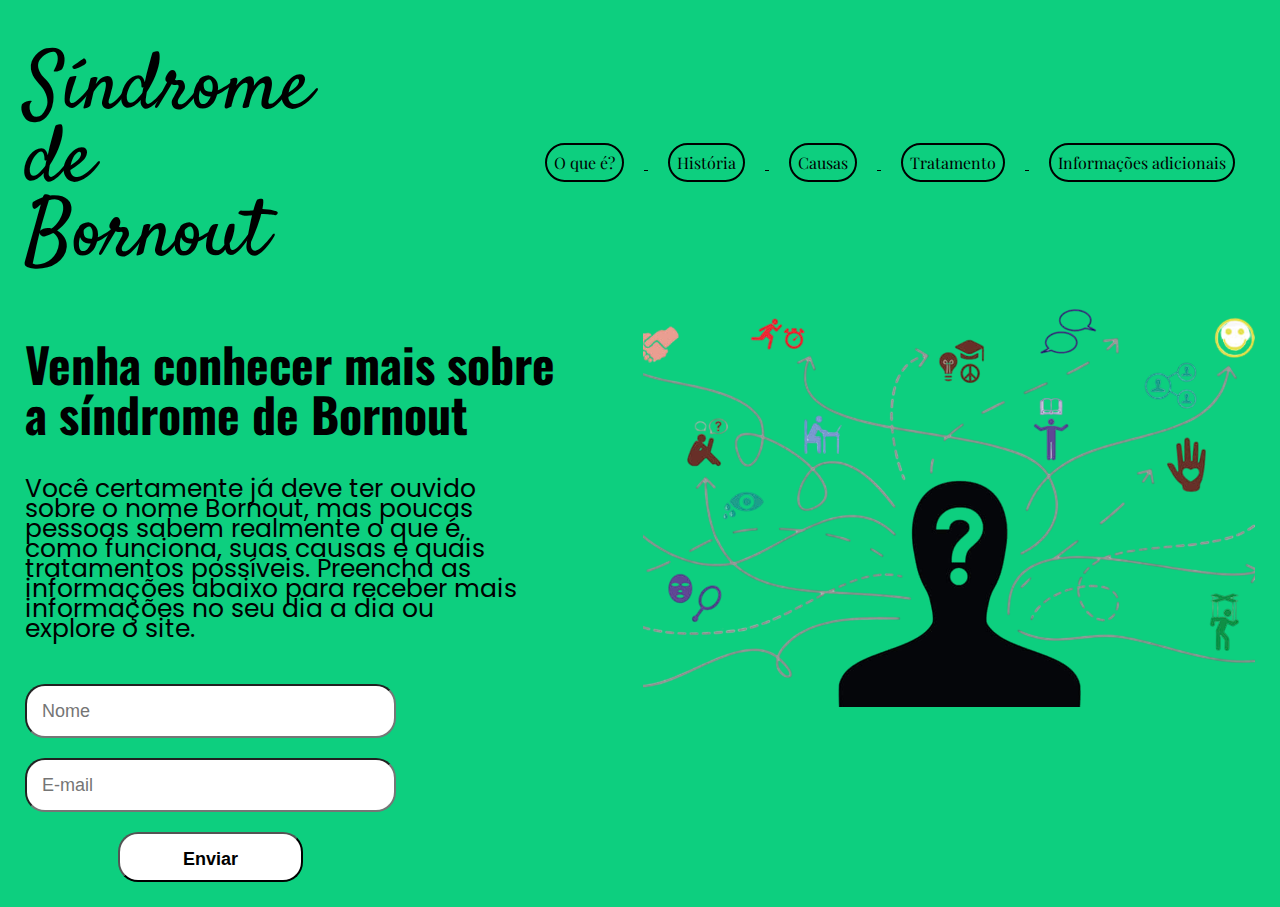
<file: index.html>
<!DOCTYPE html>
<html lang="en">

<head>
    <meta charset="UTF-8">
    <meta name="viewport" content="width=device-width, initial-scale=1.0">
    <title>Página Inicial</title>
    <link href="./css/principal.css" rel="stylesheet">
    <style>
        @import url('https://fonts.googleapis.com/css2?family=Oswald&family=Playfair+Display:ital,wght@0,500;1,400&family=Poppins:ital,wght@1,200&family=Roboto:ital,wght@0,300;1,500&family=Satisfy&family=Sigmar+One&display=swap');
    </style>
</head>

<body>
    <header>
        <div id="title">
            <h1>Síndrome</h1>
            <h1>de</h1>
            <h1>Bornout</h1>
        </div>
        <nav>
            <ul style="list-style: none;">
                <a href="oquee.html">
                    <li class="btn">O que é?</li>
                </a>
                <a href="historia.html">
                    <li class="btn">História</li>
                </a>
                <a href="diagnostico.html">
                    <li class="btn">Causas</li>
                </a>
                <a href="tratamento.html">
                    <li class="btn">Tratamento</li>
                </a>
                <a href="informacoes.html">
                    <li class="btn">Informações adicionais</li>
                </a>
            </ul>
        </nav>
    </header>
    <main>
        <aside>
            <h2><span>Venha conhecer mais sobre<br> </span>a síndrome de Bornout</h2>
            <p>Você certamente já deve ter ouvido sobre o nome Bornout, mas poucas pessoas sabem realmente o que é,
                como funciona, suas causas e quais tratamentos possíveis. Preencha as informações abaixo para
                receber
                mais informações no seu dia a dia ou explore o site.</p>
            <form>
                <input type="text" placeholder="Nome">
                <input type="email" placeholder="E-mail">
                <center><input type="submit" value="Enviar"></center>
            </form>
        </aside>
        <article>
            <img src="./img/transtorno.png" alt="transtorno-representação">
        </article>
    </main>
</body>

</html>
</file>
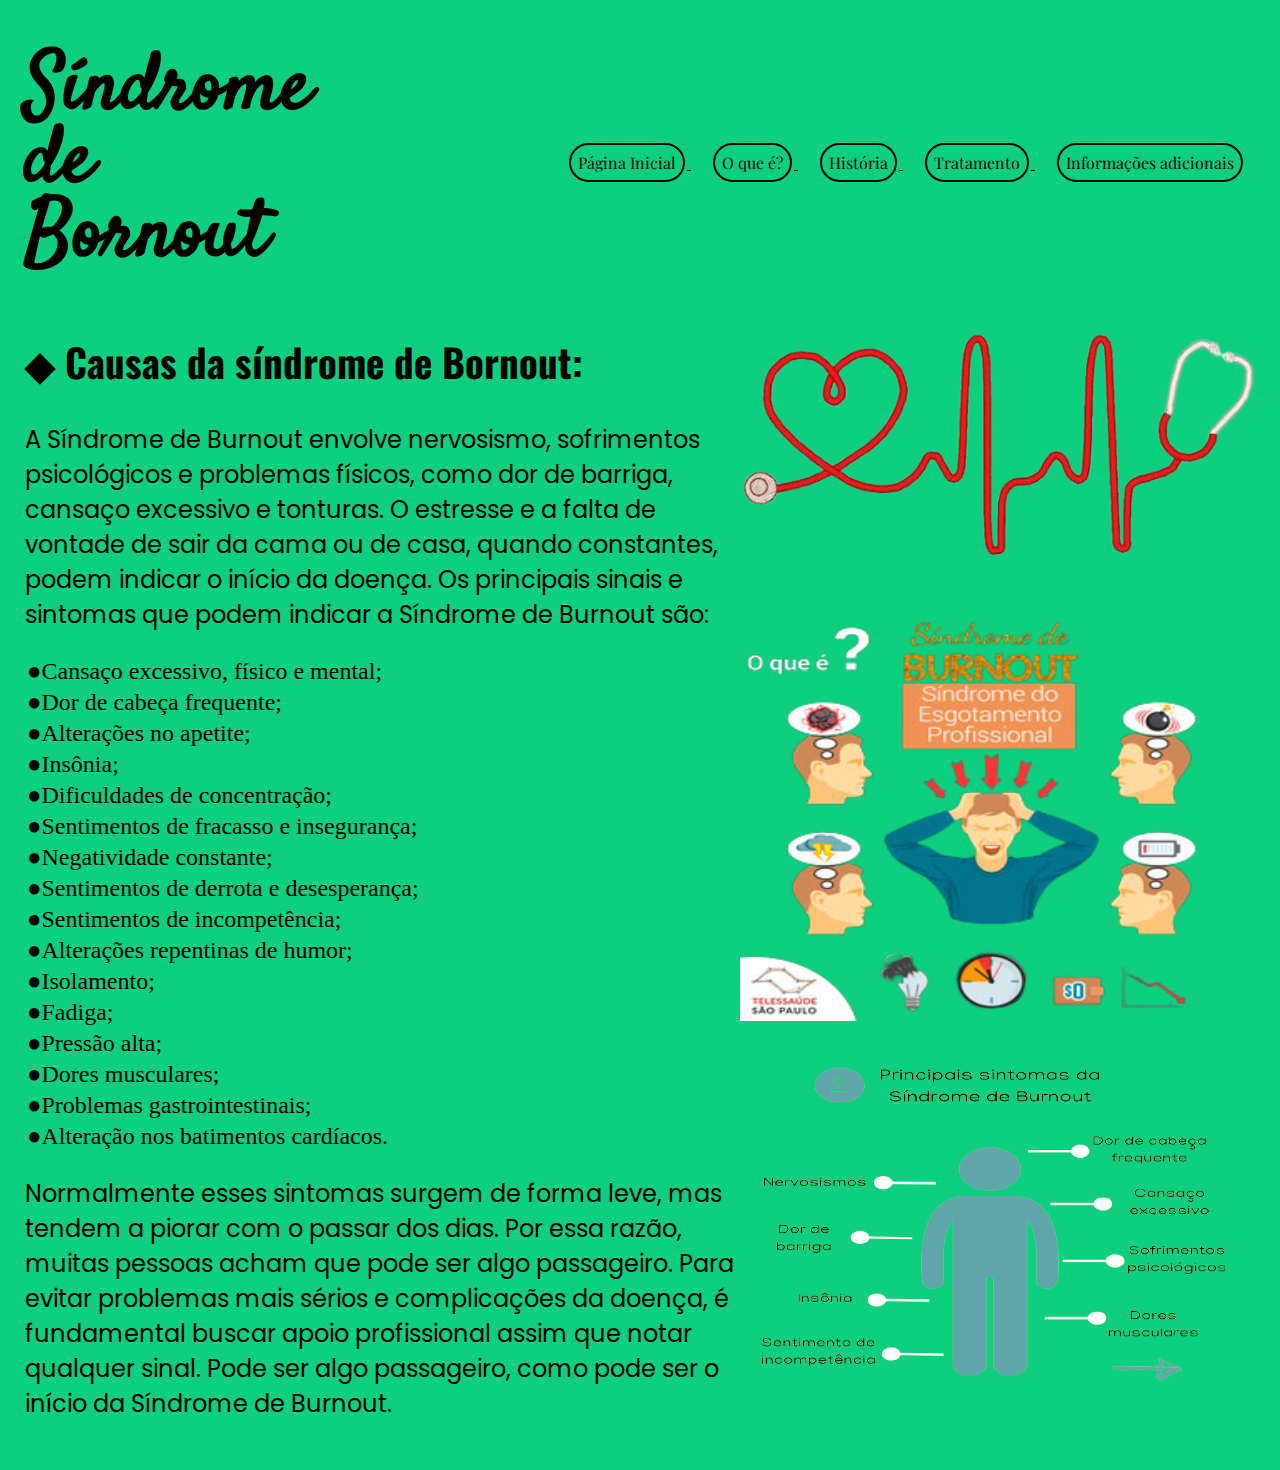
<file: diagnostico.html>
<!DOCTYPE html>
<html lang="en">

<head>
    <meta charset="UTF-8">
    <meta name="viewport" content="width=device-width, initial-scale=1.0">
    <title>Causas</title>
    <link href="./css/diagnostico.css" rel="stylesheet">
    <style>
        @import url('https://fonts.googleapis.com/css2?family=Oswald&family=Playfair+Display:ital,wght@0,500;1,400&family=Poppins:ital,wght@1,200&family=Roboto:ital,wght@0,300;1,500&family=Satisfy&display=swap');
    </style>
</head>

<body>
    <header>
        <div id="title">
            <h1>Síndrome</h1>
            <h1>de</h1>
            <h1>Bornout</h1>
        </div>
        <nav>
            <ul>
                <a href="index.html">
                    <li class="btn">Página Inicial</li>
                </a>
                <a href="oquee.html">
                    <li class="btn">O que é?</li>
                </a>
                <a href="historia.html">
                    <li class="btn">História</li>
                </a>
                <a href="tratamento.html">
                    <li class="btn">Tratamento</li>
                </a>
                <a href="informacoes.html">
                    <li class="btn">Informações adicionais</li>
                </a>
            </ul>
        </nav>
    </header>
    <main>
        <aside>
            <h2>◆ Causas da síndrome de Bornout:</h2>
            <p> A Síndrome de Burnout envolve nervosismo, sofrimentos psicológicos e problemas físicos, como dor de
                barriga, cansaço excessivo e tonturas. O estresse e a falta de vontade de sair da cama ou de casa,
                quando constantes, podem indicar o início da doença. Os principais sinais e sintomas que podem indicar a
                Síndrome de Burnout são:<br></p>
            <p>
                <li class="lista">●Cansaço excessivo, físico e mental;</li><br>
                <li class="lista">●Dor de cabeça frequente;</li><br>
                <li class="lista">●Alterações no apetite;</li><br>
                <li class="lista">●Insônia;</li><br>
                <li class="lista">●Dificuldades de concentração;</li><br>
                <li class="lista">●Sentimentos de fracasso e insegurança;</li><br>
                <li class="lista">●Negatividade constante;</li><br>
                <li class="lista">●Sentimentos de derrota e desesperança;</li><br>
                <li class="lista">●Sentimentos de incompetência;</li><br>
                <li class="lista">●Alterações repentinas de humor;</li><br>
                <li class="lista">●Isolamento;</li><br>
                <li class="lista">●Fadiga;</li><br>
                <li class="lista">●Pressão alta;</li><br>
                <li class="lista">●Dores musculares;</li><br>
                <li class="lista">●Problemas gastrointestinais;</li><br>
                <li class="lista">●Alteração nos batimentos cardíacos.</li><br>
            </p>
            <p>
                Normalmente esses sintomas surgem de forma leve, mas tendem a piorar com o passar dos dias. Por essa
                razão, muitas pessoas acham que pode ser algo passageiro. Para evitar problemas mais sérios e
                complicações da doença, é fundamental buscar apoio profissional assim que notar qualquer sinal. Pode ser
                algo passageiro, como pode ser o início da Síndrome de Burnout.
            </p>
            <form></form>
        </aside><br><br>
        <article>
            <img height="300px" src="./img/estetoscopio.png" alt="estetoscópio"><br><br>
            <img height="400px" width="500px" src="./img/causas.png" alt="causas-de-bornout "><br><br>
            <img  height="350px" width="500px" src="./img/princau.png" alt="principais-causas-bornout ">
        </article>

</body>

</html>
</file>
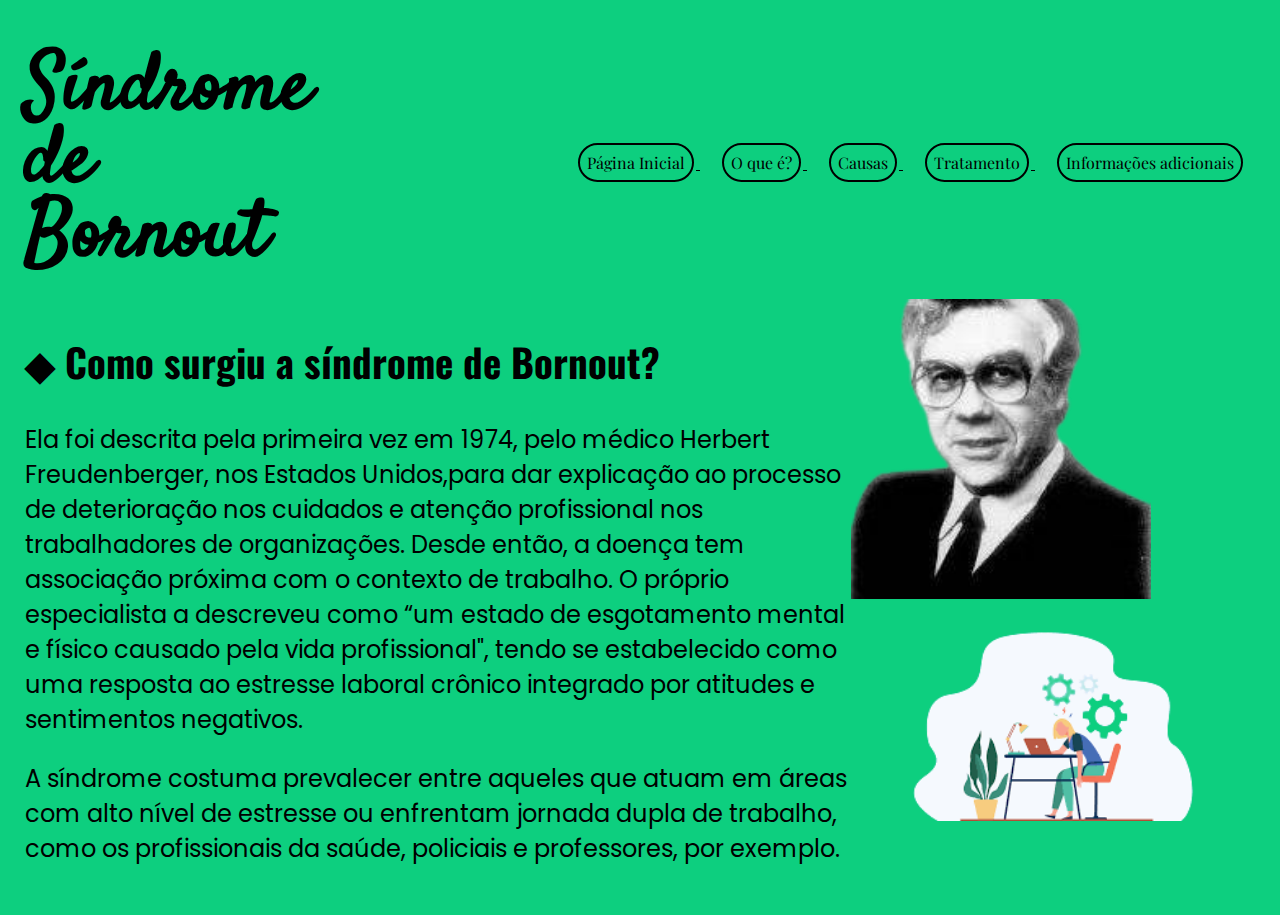
<file: historia.html>
<!DOCTYPE html>
<html lang="en">

<head>
    <meta charset="UTF-8">
    <meta name="viewport" content="width=device-width, initial-scale=1.0">
    <title>História</title>
    <link href="./css/historia.css" rel="stylesheet">
    <style>
        @import url('https://fonts.googleapis.com/css2?family=Oswald&family=Playfair+Display:ital,wght@0,500;1,400&family=Poppins:ital,wght@1,200&family=Roboto:ital,wght@0,300;1,500&family=Satisfy&family=Sigmar+One&display=swap');
    </style>
</head>

<body>
    <header>
        <div id="title">
            <h1>Síndrome</h1>
            <h1>de</h1>
            <h1>Bornout</h1>
        </div>
        <nav>
            <ul style="list-style: none;">
                <a href="index.html">
                    <li class="btn">Página Inicial</li>
                </a>
                <a href="oquee.html">
                    <li class="btn">O que é?</li>
                </a>
                <a href="diagnostico.html">
                    <li class="btn">Causas</li>
                </a>
                <a href="tratamento.html">
                    <li class="btn">Tratamento</li>
                </a>
                <a href="informacoes.html">
                    <li class="btn">Informações adicionais</li>
                </a>
            </ul>
        </nav>
    </header>
    <main>
        <aside>
            <h2>◆ Como surgiu a síndrome de Bornout? </h2>
            <p>Ela foi descrita pela primeira vez em 1974, pelo médico Herbert Freudenberger, nos Estados Unidos,para
                dar explicação ao processo de deterioração nos cuidados e atenção profissional nos trabalhadores de
                organizações. Desde então, a doença tem associação próxima com o contexto de trabalho. O próprio
                especialista a descreveu como “um estado de esgotamento mental e físico causado pela vida profissional",
                tendo se estabelecido como uma resposta ao estresse laboral crônico integrado por atitudes e
                sentimentos negativos.</p>
            <p>
                A síndrome costuma prevalecer entre aqueles que atuam em áreas com alto nível de estresse ou enfrentam
                jornada dupla de trabalho, como os profissionais da saúde, policiais e professores, por exemplo.
            </p>
            <form></form>
        </aside><br><br>
        <article>
            <img height="300px" src="./img/medico.png" alt="Herbert Freudenberger"><br><br>
            <img height="200px" src="./img/born1.png" alt="bornout ">
        </article>
    </main>
</body>

</html>
</file>
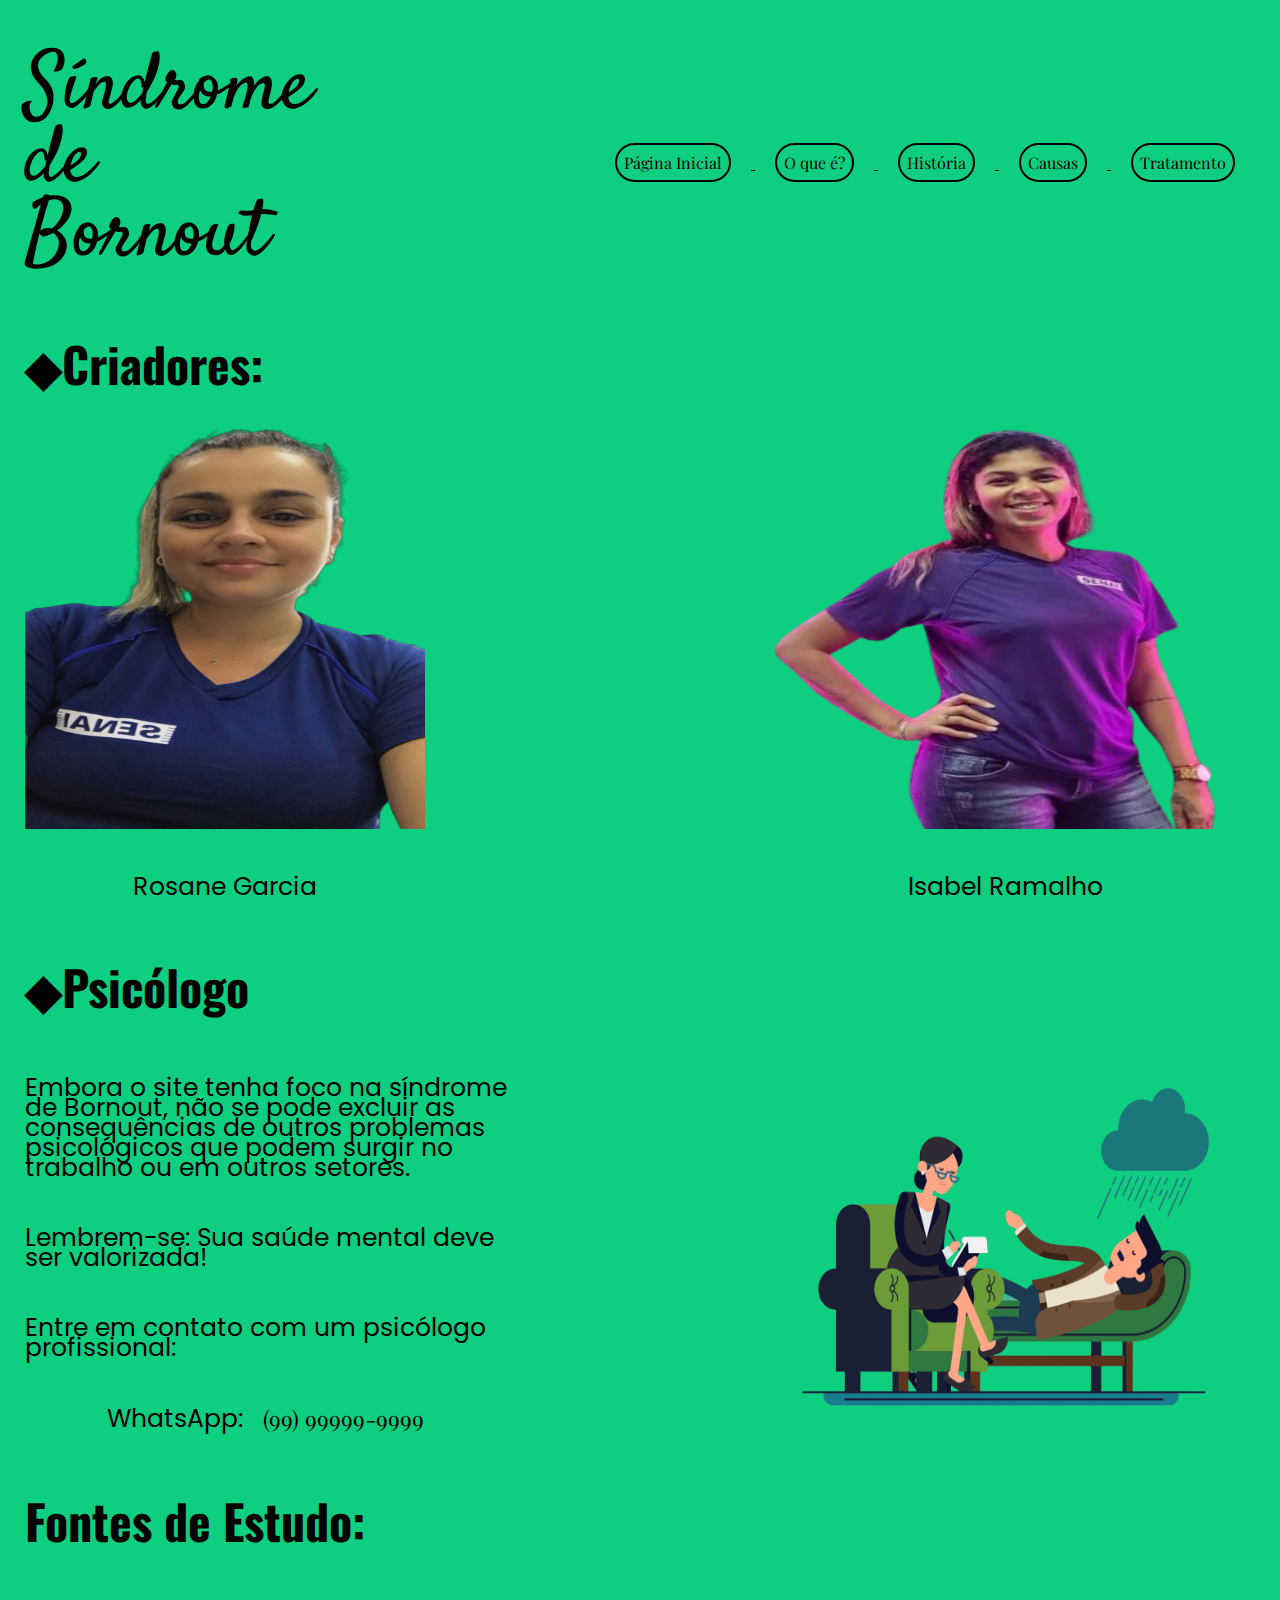
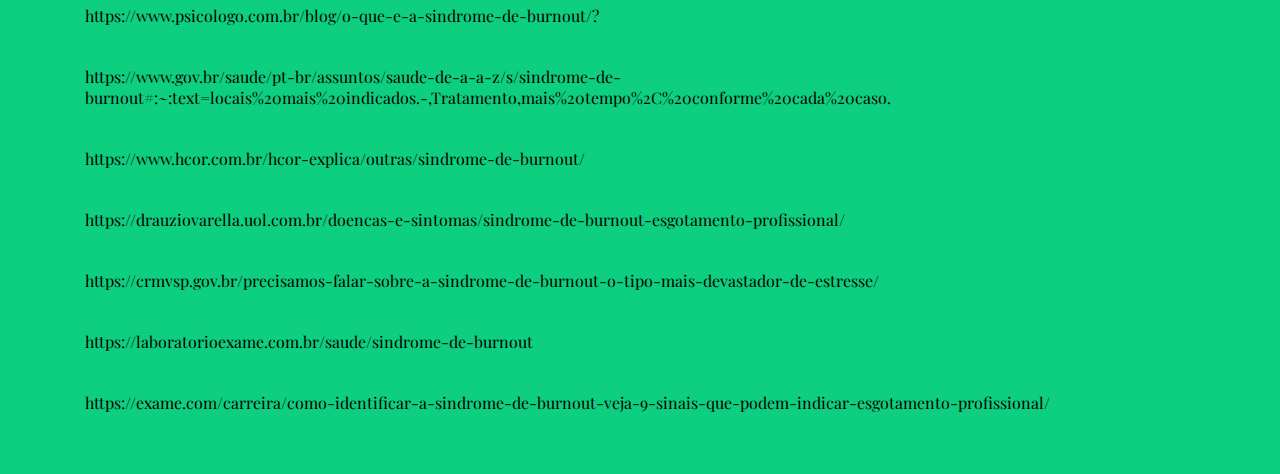
<file: informacoes.html>
<!DOCTYPE html>
<html lang="en">

<head>
    <meta charset="UTF-8">
    <meta name="viewport" content="width=device-width, initial-scale=1.0">
    <title>Informações adicionais</title>
    <link href="./css/informacao.css" rel="stylesheet">
    <style>
        @import url('https://fonts.googleapis.com/css2?family=Oswald&family=Playfair+Display:ital,wght@0,500;1,400&family=Poppins:ital,wght@1,200&family=Roboto:ital,wght@0,300;1,500&family=Satisfy&display=swap');
    </style>
</head>

<body>
    <header>
        <div id="title">
            <h1>Síndrome</h1>
            <h1>de</h1>
            <h1>Bornout</h1>
        </div>
        <nav>
            <ul style="list-style: none;">
                <a href="index.html">
                    <li class="btn">Página Inicial</li>
                </a>
                <a href="oquee.html">
                    <li class="btn">O que é?</li>
                </a>
                <a href="historia.html">
                    <li class="btn">História</li>
                </a>
                <a href="diagnostico.html">
                    <li class="btn">Causas</li>
                </a>
                <a href="tratamento.html">
                    <li class="btn">Tratamento</li>
                </a>
            </ul>
        </nav>
    </header>
    <main>
        <aside>
            <h2>◆Criadores:</h2>
            <article class="art">
                <div class="rosane">
                    <img width="400px" height="400px" src="./img/rosane.png" alt="rosane"><br>
                    <p>Rosane Garcia</p>
                </div>
                <div class="prima">
                    <img width="500px" height="400px" src="./img/prima.png" alt="prima"><br>
                    <p>Isabel Ramalho</p>
                </div>
            </article>
            <h2>◆Psicólogo</h2>
            <article class="psc">
                <div class="final">
                    <p>Embora o site tenha foco na síndrome de Bornout, não se pode excluir as consequências de outros
                        problemas
                        psicológicos que podem surgir no trabalho ou em outros setores.</p>
                    <p>Lembrem-se: Sua saúde mental deve ser valorizada!</p>
                    <P>Entre em contato com um psicólogo profissional:</P>
                    <div class="whats">
                        <p>WhatsApp:</p>
                        <a href="#">
                            <li class="site" class="btn">(99) 99999-9999</li>
                        </a>
                    </div>
                </div>
                <div>
                    <img width="500px" height="400px" src="./img/psicologo.png" alt="psicologo"><br>
                </div>
            </article>
            <h2>Fontes de Estudo:</h2>
            <div>
                <ul style="list-style: none;">
                    <a href="#">
                        <li class="site" class="btn">https://www.psicologo.com.br/blog/o-que-e-a-sindrome-de-burnout/?
                        </li>
                    </a>
                    <a href="#">
                        <li class="site" class="btn">
                            https://www.gov.br/saude/pt-br/assuntos/saude-de-a-a-z/s/sindrome-de-burnout#:~:text=locais%20mais%20indicados.-,Tratamento,mais%20tempo%2C%20conforme%20cada%20caso.
                        </li>
                    </a>
                    <a href="#">
                        <li class="site" class="btn">https://www.hcor.com.br/hcor-explica/outras/sindrome-de-burnout/
                        </li>
                    </a>
                    <a href="#">
                        <li class="site" class="btn">
                            https://drauziovarella.uol.com.br/doencas-e-sintomas/sindrome-de-burnout-esgotamento-profissional/
                        </li>
                    </a>
                    <a href="#">
                        <li class="site" class="btn">
                            https://crmvsp.gov.br/precisamos-falar-sobre-a-sindrome-de-burnout-o-tipo-mais-devastador-de-estresse/
                        </li>
                    </a>
                    <a href="#">
                        <li class="site" class="btn">https://laboratorioexame.com.br/saude/sindrome-de-burnout</li>
                    </a>
                    <a href="#">
                        <li class="site" class="btn">
                            https://exame.com/carreira/como-identificar-a-sindrome-de-burnout-veja-9-sinais-que-podem-indicar-esgotamento-profissional/
                        </li>
                    </a>
                </ul>
            </div>
        </aside>
    </main>

</body>

</html>
</file>
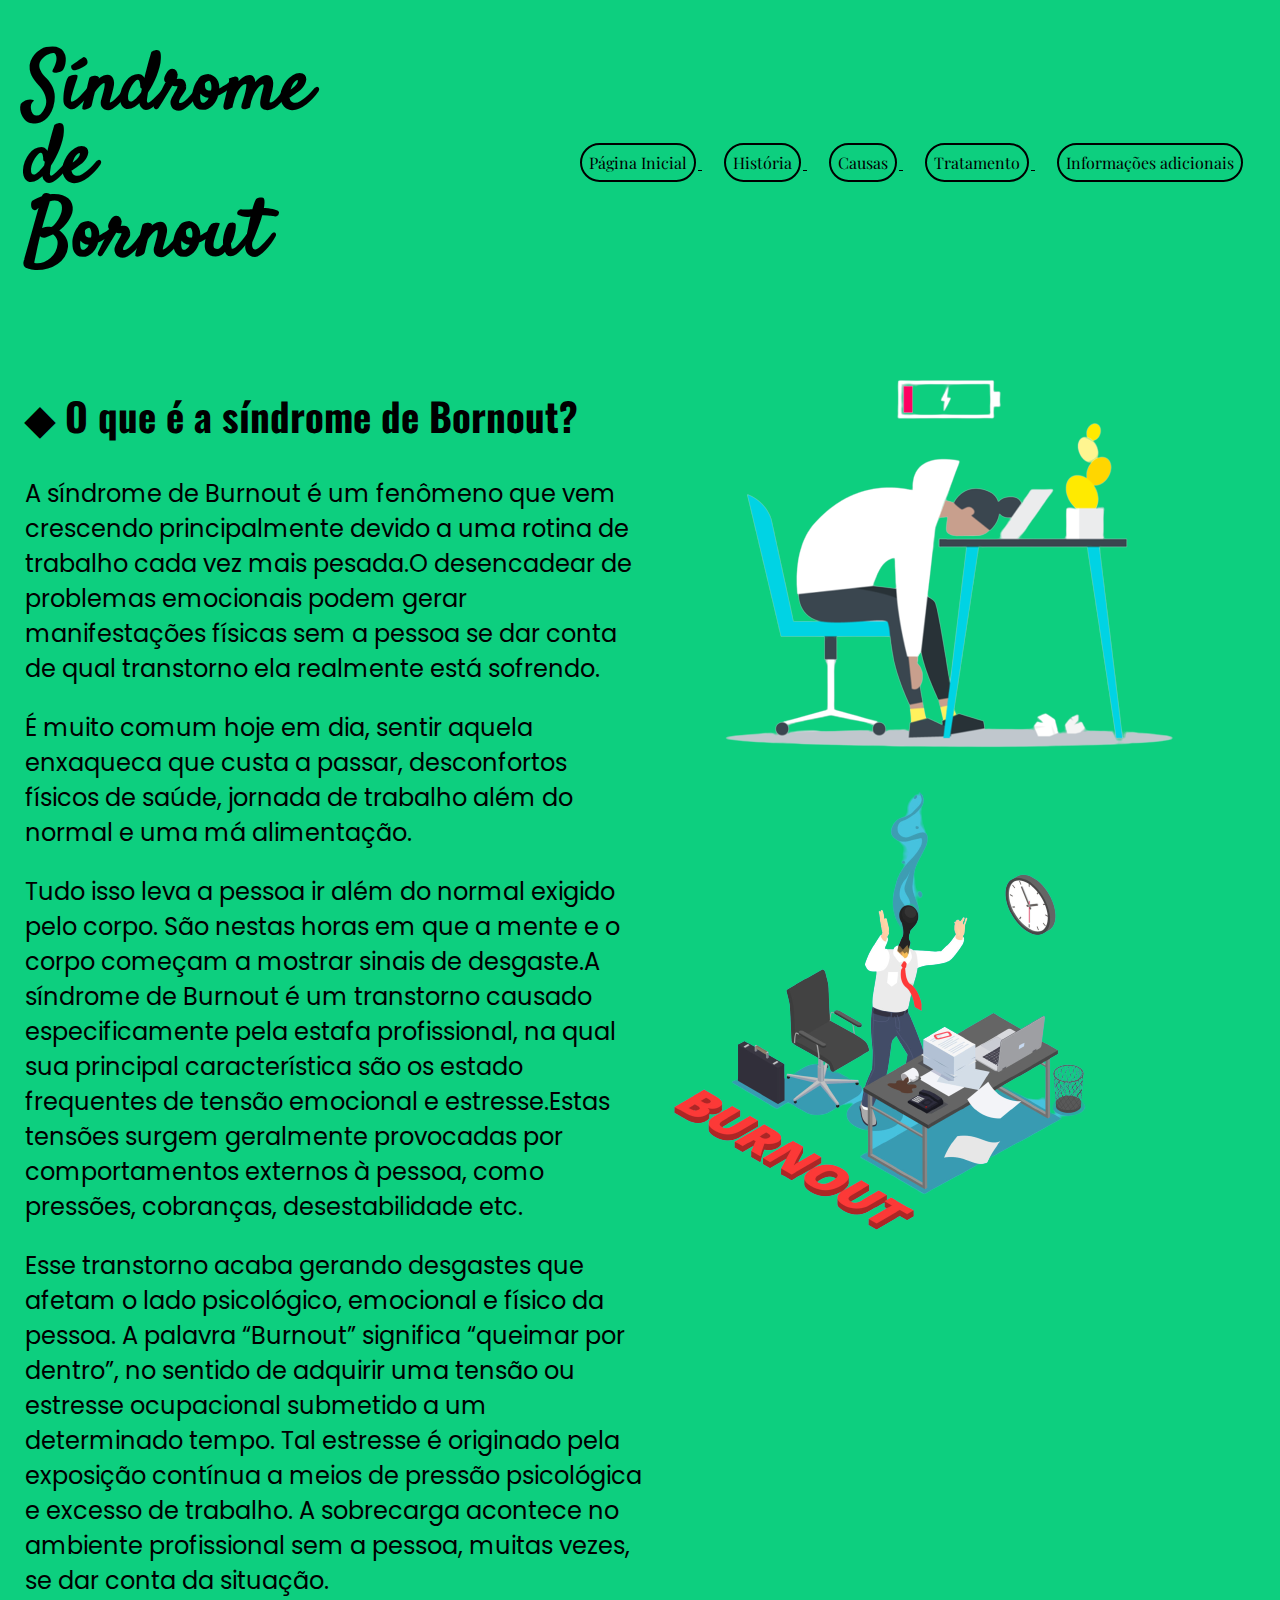
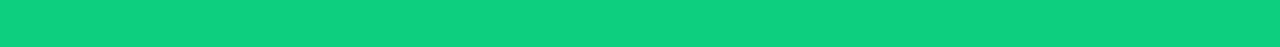
<file: oquee.html>
<!DOCTYPE html>
<html lang="en">

<head>
    <meta charset="UTF-8">
    <meta name="viewport" content="width=device-width, initial-scale=1.0">
    <title>O que é?</title>
    <link href="./css/oquee.css" rel="stylesheet">
    <style>
        @import url('https://fonts.googleapis.com/css2?family=Oswald&family=Playfair+Display:ital,wght@0,500;1,400&family=Poppins:ital,wght@1,200&family=Roboto:ital,wght@0,300;1,500&family=Satisfy&display=swap');
    </style>
</head>

<body>
    <header>
        <div id="title">
            <h1>Síndrome</h1>
            <h1>de</h1>
            <h1>Bornout</h1>
        </div>
        <nav>
            <ul style="list-style: none;">
                <a href="index.html">
                    <li class="btn">Página Inicial</li>
                </a>
                <a href="historia.html">
                    <li class="btn">História</li>
                </a>
                <a href="diagnostico.html">
                    <li class="btn">Causas</li>
                </a>
                <a href="tratamento.html">
                    <li class="btn">Tratamento</li>
                </a>
                <a href="informacoes.html">
                    <li class="btn">Informações adicionais</li>
                </a>
            </ul>
        </nav>
    </header><br><br><br>   
    <main>
        <aside>
            <h2>◆ O que é a síndrome de Bornout? </h2>
            <p> A síndrome de Burnout é um fenômeno que vem crescendo principalmente devido a uma rotina de trabalho
                cada vez mais pesada.O desencadear de problemas emocionais podem gerar manifestações físicas sem a
                pessoa se dar conta de qual transtorno ela realmente está sofrendo.</p>
            <p>   
                É muito comum hoje em dia, sentir aquela enxaqueca que custa a passar, desconfortos físicos de
                saúde, jornada de trabalho além do normal e uma má alimentação.</p>

            <p>Tudo isso leva a pessoa ir além do normal exigido pelo corpo. São nestas horas em que a mente e o
                corpo começam a mostrar sinais de desgaste.A síndrome de Burnout é um transtorno causado
                especificamente pela estafa profissional, na qual sua principal característica são os estado
                frequentes de tensão emocional e estresse.Estas tensões surgem geralmente provocadas por
                comportamentos externos à pessoa, como pressões, cobranças, desestabilidade etc.</p> 
                
            <p> Esse transtorno acaba gerando desgastes que afetam o lado psicológico, emocional e físico da pessoa. A palavra
                “Burnout” significa “queimar por dentro”, no sentido de adquirir uma tensão ou estresse ocupacional
                submetido a um determinado tempo. Tal estresse é originado pela exposição contínua a meios de
                pressão psicológica e excesso de trabalho. A sobrecarga acontece no ambiente profissional sem a
                pessoa, muitas vezes, se dar conta da situação.</p>
            <form></form>
        </aside>
        <article>
            <img src="./img/esgotamento.png" alt="esgotamento"><br>
            <img src="./img/bornout.png" alt="bornout   ">
        </article>
    </main>
</body>

</html>
</file>
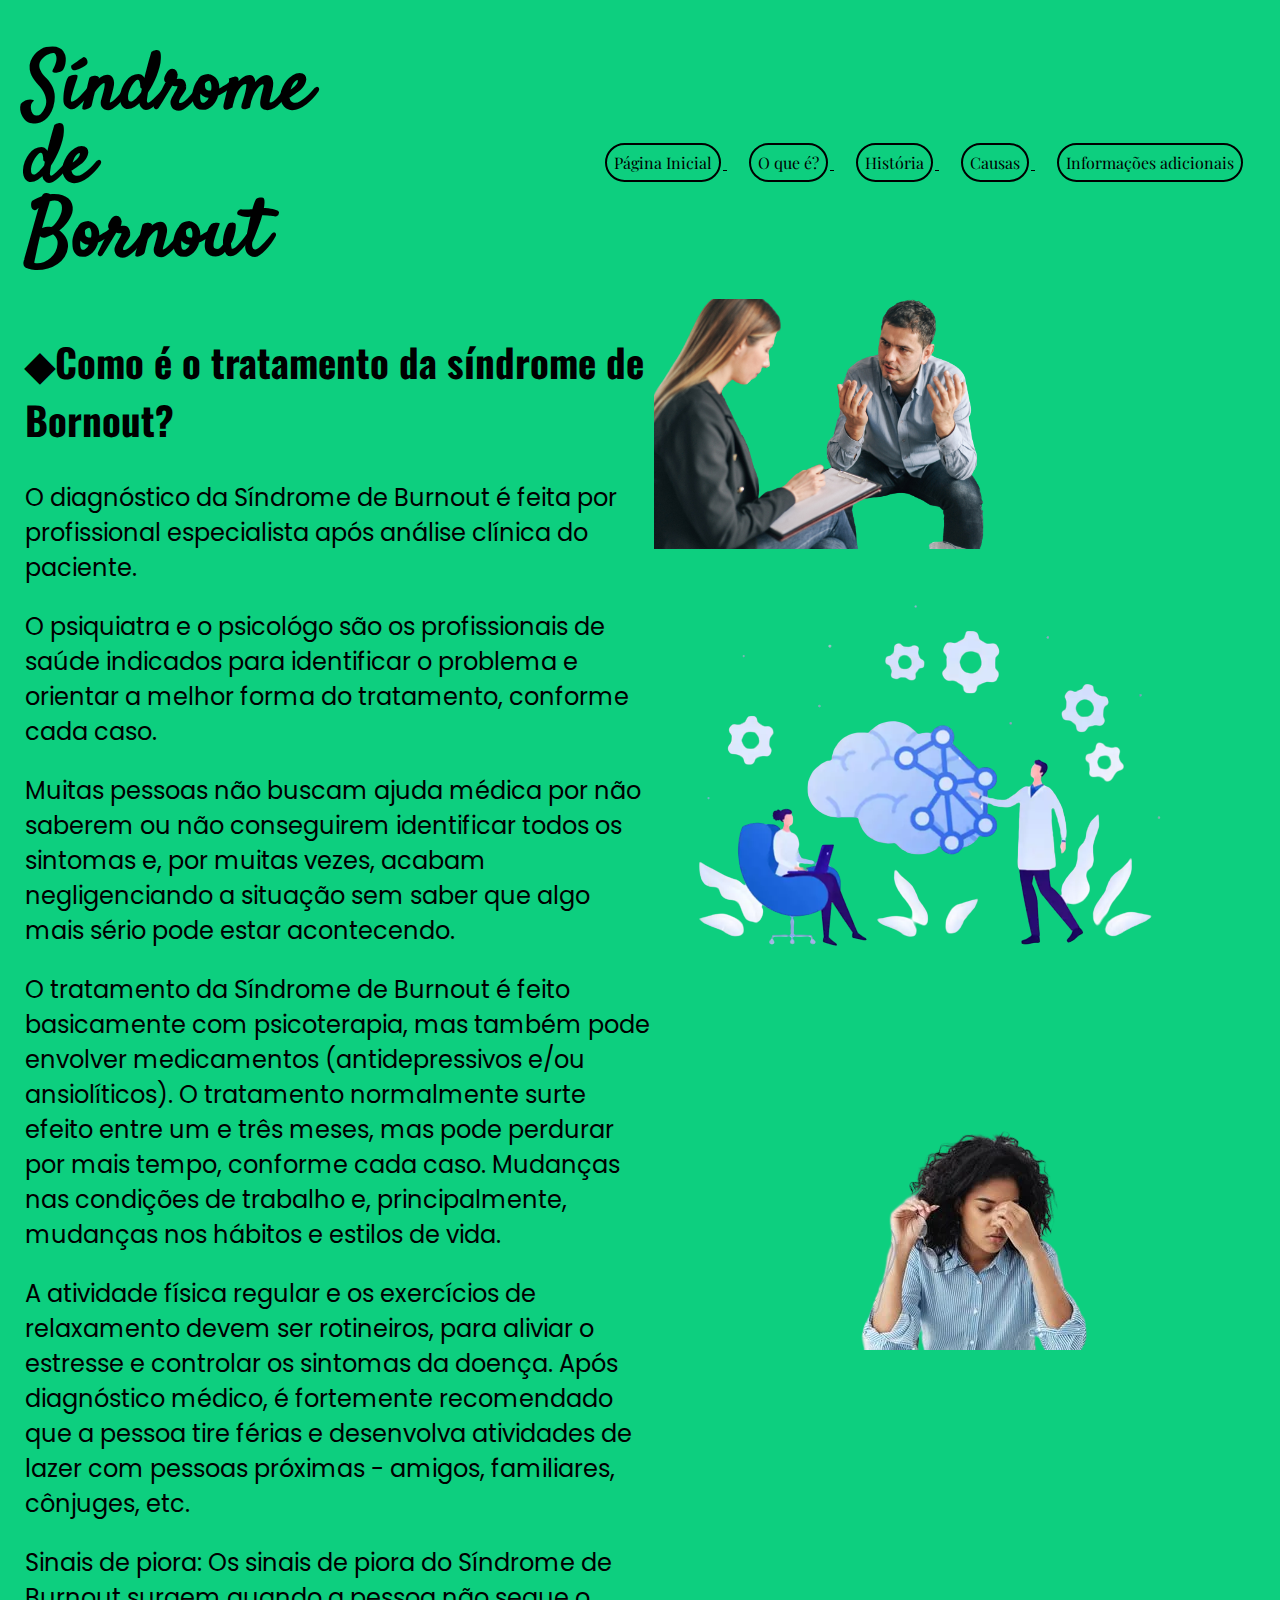
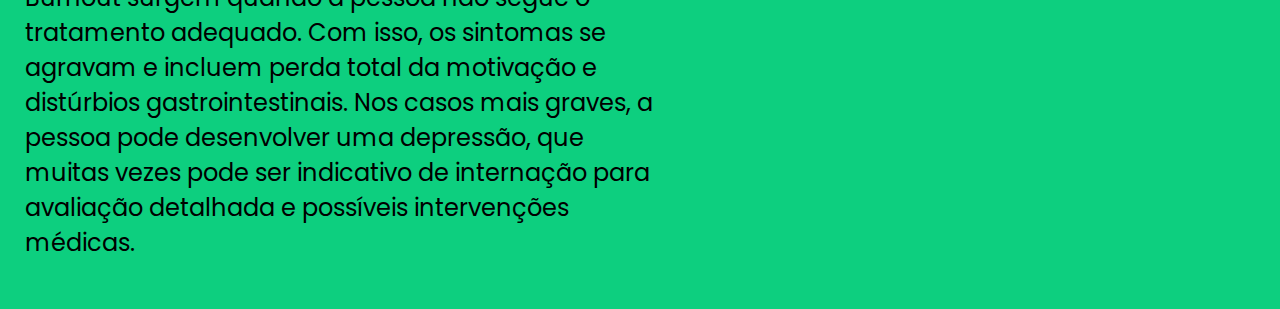
<file: tratamento.html>
<!DOCTYPE html>
<html lang="en">

<head>
    <meta charset="UTF-8">
    <meta name="viewport" content="width=device-width, initial-scale=1.0">
    <title>Tratamento</title>
    <link href="./css/tratamento.css" rel="stylesheet">
    <style>
        @import url('https://fonts.googleapis.com/css2?family=Oswald&family=Playfair+Display:ital,wght@0,500;1,400&family=Poppins:ital,wght@1,200&family=Roboto:ital,wght@0,300;1,500&family=Satisfy&display=swap');
    </style>
</head>

<body>
    <header>
        <div id="title">
            <h1>Síndrome</h1>
            <h1>de</h1>
            <h1>Bornout</h1>
        </div>
        <nav>
            <ul>
                <a href="index.html">
                    <li class="btn">Página Inicial</li>
                </a>
                <a href="oquee.html">
                    <li class="btn">O que é?</li>
                </a>
                <a href="historia.html">
                    <li class="btn">História</li>
                </a>
                <a href="diagnostico.html">
                    <li class="btn">Causas</li>
                </a>
                <a href="informacoes.html">
                    <li class="btn">Informações adicionais</li>
                </a>
            </ul>
        </nav>
    </header>
    <main>
        <aside>
            <h2>◆Como é o tratamento da síndrome de Bornout? </h2>
            <p> O diagnóstico da Síndrome de Burnout é feita por profissional especialista após análise clínica do
                paciente.</p>
            <p>
                O psiquiatra e o psicológo são os profissionais de saúde indicados para identificar o problema e
                orientar a melhor forma do tratamento, conforme cada caso.</p>
            <p>
                Muitas pessoas não buscam ajuda médica por não saberem ou não conseguirem identificar todos os sintomas
                e, por muitas vezes, acabam negligenciando a situação sem saber que algo mais sério pode estar
                acontecendo.</p>
            <p>
                O tratamento da Síndrome de Burnout é feito basicamente com psicoterapia, mas também pode envolver
                medicamentos (antidepressivos e/ou ansiolíticos). O tratamento normalmente surte efeito entre um e três
                meses, mas pode perdurar por mais tempo, conforme cada caso. Mudanças nas condições de trabalho e,
                principalmente, mudanças nos hábitos e estilos de vida.</p>
            <p>
                A atividade física regular e os exercícios de relaxamento devem ser rotineiros, para aliviar o estresse
                e controlar os sintomas da doença. Após diagnóstico médico, é fortemente recomendado que a pessoa tire
                férias e desenvolva atividades de lazer com pessoas próximas - amigos, familiares, cônjuges, etc.</p>
            <p>
                Sinais de piora: Os sinais de piora do Síndrome de Burnout surgem quando a pessoa não segue o tratamento
                adequado. Com isso, os sintomas se agravam e incluem perda total da motivação e distúrbios
                gastrointestinais. Nos casos mais graves, a pessoa pode desenvolver uma depressão, que muitas vezes pode
                ser indicativo de internação para avaliação detalhada e possíveis intervenções médicas.</p>
            <form></form>
        </aside>
        <article>
            <img height="250px" src="./img/image2.png" alt="bornout">
            <img src="./img/acomps.png" alt="Acompahamento"><br>
            <img src="./img/image3.png" alt="Acompahamento"><br>
        </article>
    </main>
</body>

</html>
</file>
<file: css/principal.css>
body{background-color:#0dcf7f;color:#000;max-width:1300px;margin:0 auto;padding:25px}header{display:flex;flex-direction:row;justify-content:space-between;align-items:center}h1{font-family:'satisfy';font-size:80px;line-height:20px}li{display:inline-block;margin:20px;list-style-type:none}a{color:#000;font-size:16px;font-family:'Playfair Display',serif}a:hover{color:#7fffd4;transition:.5s}h1{font-weight:300;font-size:50px}main{display:flex;flex-direction:row;margin-top:0;justify-content:space-between}h2{font-size:48px;line-height:50px;font-family:'Oswald',sans-serif}span{color:#000}P{line-height:20px;max-width:500px;font-size:25px;font-family:'Poppins',sans-serif}.btn{border:2px solid;border-radius:30px;padding:7px}.btn:hover{background-color:#7fffd4;color:#000;transition:.5s}form{display:flex;flex-direction:column;width:70%}input{margin-top:20px;height:20px;padding:15px;border-radius:20px;border:dash;font-size:18px}form [type="submit"]{height:50px;width:50%;background-color:#fff;font-weight:700}form [type="text"]:focus{box-shadow:0 0 4px;color:#000}form [type="email"]:focus{box-shadow:0 0 4px;color:#000}form [type="submit"]:hover{cursor:pointer}h1{font-family:satisfy;font-size:80px;line-height:20px}
</file>
<file: css/diagnostico.css>
body{background-color:#0dcf7f;color:#000;max-width:1300px;margin:0 auto;padding:25px}header{display:flex;flex-direction:row;justify-content:space-between;align-items:center}h1{font-family:'satisfy';font-size:80px;line-height:20px}a{color:#000;font-size:16px;margin:10px;font-family:'Playfair Display',serif}a:hover{color:#7fffd4;transition:.5s}li{display:inline-block;margin:2px;list-style-type:none}.lista{font-size:24px}.btn{border:2px solid;border-radius:30px;padding:7px}.btn:hover{background-color:#7fffd4;color:#000;transition:.5s}main{display:flex;flex-direction:row;margin-top:0;justify-content:space-between}h2{font-size:39px;font-family:'Oswald',sans-serif}p{font-size:24px;font-family:'Poppins',sans-serif}lista{font-size:500px}
</file>
<file: css/historia.css>
body{background-color:#0dcf7f;color:#000;max-width:1300px;margin:0 auto;padding:25px}header{display:flex;flex-direction:row;justify-content:space-between;align-items:center}h1{font-family:'satisfy';font-size:80px;line-height:20px}a{color:#000;font-size:16px;margin:10px;font-family:'Playfair Display',serif}a:hover{color:#7fffd4;transition:.5s}li{display:inline-block;margin:2px;list-style-type:none}.btn{border:2px solid;border-radius:30px;padding:7px}.btn:hover{background-color:#7fffd4;color:#000;transition:.5s}main{display:flex;flex-direction:row;margin-top:0;justify-content:space-between}h2{font-size:39px;font-family:'Oswald',sans-serif}p{font-size:24px;font-family:'Poppins',sans-serif}
</file>
<file: css/informacao.css>
body{background-color:#0dcf7f;color:#000;max-width:1300px;margin:0 auto;padding:25px}header{display:flex;flex-direction:row;justify-content:space-between;align-items:center}h1{font-family:'satisfy';font-size:80px;line-height:20px}li{display:inline-block;margin:20px;list-style-type:none}a{color:#000;font-size:16px;font-family:'Playfair Display',serif}a:hover{color:#7fffd4;transition:.5s}h1{font-weight:300;font-size:50px}main{display:flex;flex-direction:row;margin-top:0;justify-content:space-between}h2{font-size:48px;line-height:50px;font-family:'Oswald',sans-serif}span{color:#000}P{line-height:20px;max-width:500px;font-size:25px;font-family:'Poppins',sans-serif}.btn{border:2px solid;border-radius:30px;padding:7px}.btn:hover{background-color:#7fffd4;color:#000;transition:.5s}form{display:flex;flex-direction:column;width:70%}input{margin-top:20px;height:20px;padding:15px;border-radius:20px;border:dash;font-size:18px}form [type="submit"]{height:50px;width:50%;background-color:#fff;font-weight:700}form [type="text"]:focus{box-shadow:0 0 4px;color:#000}form [type="email"]:focus{box-shadow:0 0 4px;color:#000}form [type="submit"]:hover{cursor:pointer}h1{font-family:satisfy;font-size:80px;line-height:20px}aside ul{display:flex;flex-direction:column;justify-content:space-between;align-items:left}.site:hover{color:#000;transition:.5s}.whats{display:flex;flex-direction:row;align-items:center}.whats .site{font-size:23px}.art{justify-content:space-between;display:flex;flex-direction:row;font-size:20px}.rosane{display:flex;flex-direction:column;align-items:center}.prima{display:flex;flex-direction:column;align-items:center}.psc{display:flex;flex-direction:row;align-items:center;justify-content:space-between}.final{display:flex;flex-direction:column;align-items:center}
</file>
<file: css/oquee.css>
body{background-color:#0dcf7f;color:#000;max-width:1300px;margin:0 auto;padding:25px}header{display:flex;flex-direction:row;justify-content:space-between;align-items:center}h1{font-family:'satisfy';font-size:80px;line-height:20px}a{color:#000;font-size:16px;margin:10px;font-family:'Playfair Display',serif}a:hover{color:#7fffd4;transition:.5s}li{display:inline-block;margin:2px;list-style-type:none}.btn{border:2px solid;border-radius:30px;padding:7px}.btn:hover{background-color:#7fffd4;color:#000;transition:.5s}main{display:flex;flex-direction:row;margin-top:0;justify-content:space-between}h2{font-size:39px;font-family:'Oswald',sans-serif;color:#000}p{font-size:24px;font-family:'Poppins',sans-serif}
</file>
<file: css/tratamento.css>
body{background-color:#0dcf7f;color:#000;max-width:1300px;margin:0 auto;padding:25px}header{display:flex;flex-direction:row;justify-content:space-between;align-items:center}h1{font-family:'satisfy';font-size:80px;line-height:20px}a{color:#000;font-size:16px;margin:10px;font-family:'Playfair Display',serif}a:hover{color:#7fffd4;transition:.5s}li{display:inline-block;margin:2px;list-style-type:none}.btn{border:2px solid;border-radius:30px;padding:7px}.btn:hover{background-color:#7fffd4;color:#000;transition:.5s}main{display:flex;flex-direction:row;margin-top:0;justify-content:space-between}h2{font-size:39px;font-family:'Oswald',sans-serif}p{font-size:24px;font-family:'Poppins',sans-serif}
</file>
